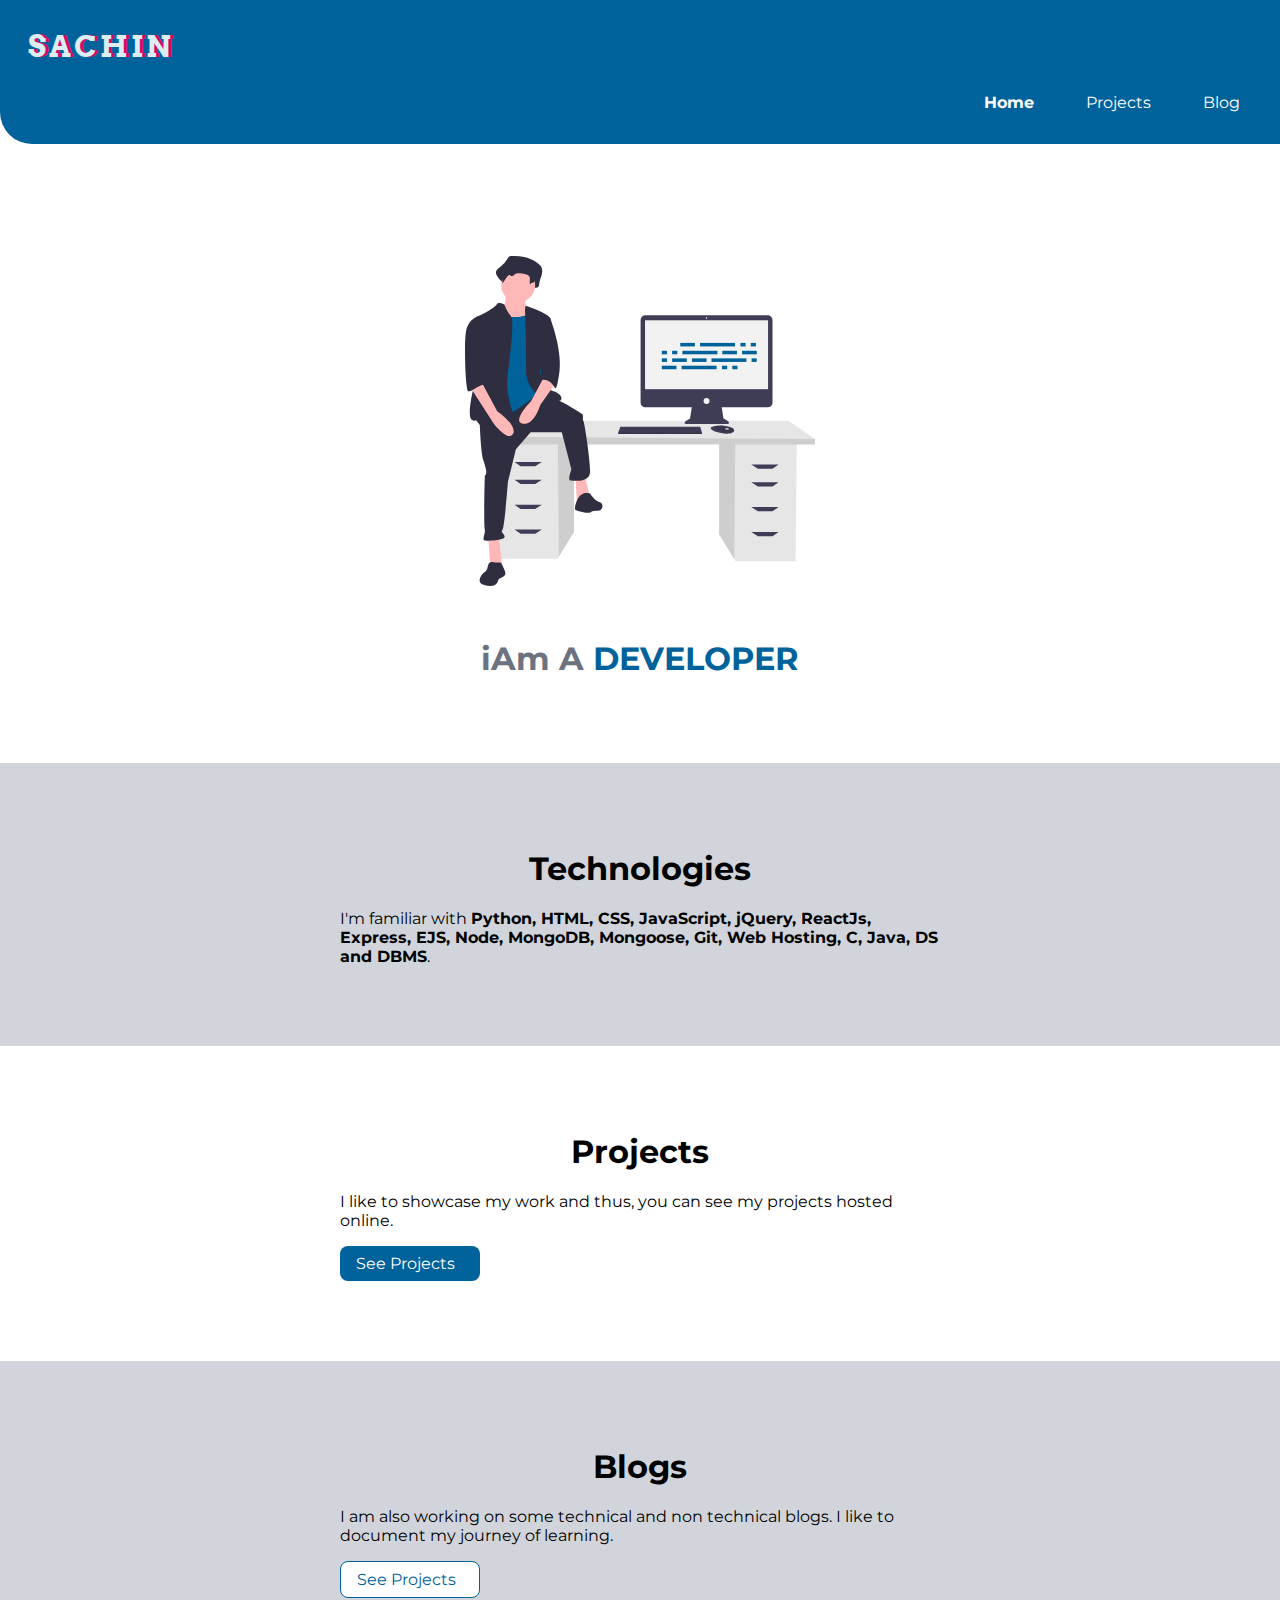
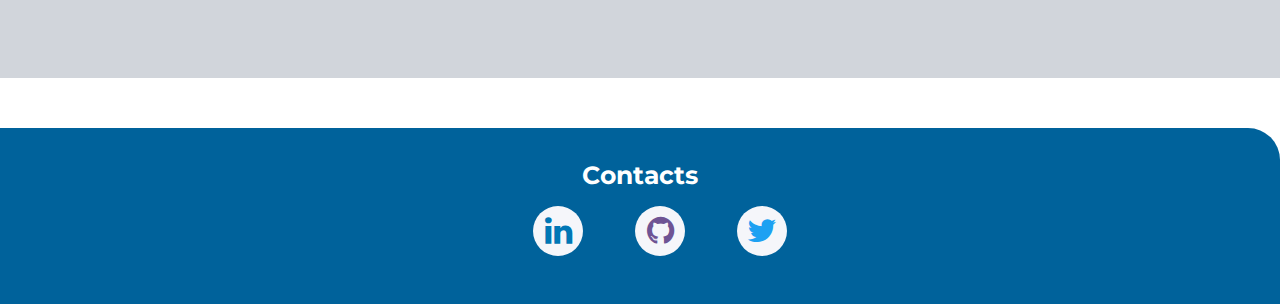
<file: index.html>
<!DOCTYPE html>
<html lang="en">
<head>
    <meta charset="UTF-8">
    <meta http-equiv="X-UA-Compatible" content="IE=edge">
    <meta name="viewport" content="width=device-width, initial-scale=1.0">
    
    <title> Sachin's | Portfolio </title>

    <link rel="icon" href="images/fevicon/ImageIcon1.jpg">

    <link rel="stylesheet" href="styles.css">

    <link href="https://fonts.googleapis.com/css?family=Arvo" rel="stylesheet">

</head>
<body>





    <!-- navbar -->
    <nav class="navigation container" >
        <div class="nav-brand title">SACHIN</div>
        <ul class="link-non-bullet nav-pill">
            <li class="link-item-inline" >
                <a  class="link link-active hover" href="index.html">Home</a>
            </li>
            <li class="link-item-inline" >
                <a class="link  hover" href="projects.html">Projects</a>
            </li>
            <li class="link-item-inline" >
                <a class="link hover" href="blogs.html">Blog</a>
            </li>
            
        </ul>
    </nav>
    

    <!-- header -->
    <header class="hero"  >

        <img  class="hero-img" src="images\HomePage.svg" alt="Background image">

        <h1 class="hero-heading" >iAm A   
            <span class="heading-inverted" >DEVELOPER
            </span> 
        </h1>
    </header>    





    <!-- section -->
    
    <!-- ow -->
    <section class="section ow">
        <div class="container container-center">
            <h1>Technologies</h1>
            <p>
                I'm familiar with <strong>Python, HTML, CSS, JavaScript, jQuery, ReactJs, Express, EJS, Node, MongoDB, Mongoose, Git, Web Hosting, C, Java, DS and DBMS</strong>.
            </p>
        </div>    
    </section>



    <!-- white -->
    <section class="section ">
        <div class="container container-center">
            <h1>Projects</h1>
            <p>
               I like to showcase my work and thus, you can see my projects hosted online.
                
            </p>
            <!-- project link -->
            <a class="link link-primary" href="projects.html">
                See Projects
            </a>
        </div>    
    </section>

    <!-- ow -->
    <section class="section ow">
        <div class="container container-center">
            <h1>Blogs</h1>
            <p>
               I am also working on some technical and non technical blogs. I like to document my journey of learning.
            </p>

            <!-- blogs link -->
            <a class="link link-secondary" href="blogs.html">
                See Projects
            </a>
           
        </div>    
    </section>








    <!-- footer -->
    <footer class="homefooter" >
        <div class="footer-header" >
            Contacts
        </div>


        <ul class="social-links link-non-bullet social-media" >
            
            <li class="link-item-inline">
                <a class="link" href="https://www.linkedin.com/in/sachinbabar/" target="_blank">
                    <i class="fa fa-2x fa-linkedin" ></i>
                    
                </a>
            </li>

            <li class="link-item-inline">
                <a class="link" href="https://github.com/SachinBabar17"target="_blank">
                    <i class="fa fa-2x fa-github" ></i>
                    
                </a>
            </li>

            <li class="link-item-inline">
                <a class="link" href="https://twitter.com/sachin_babar_"target="_blank" >
                    <i class="fa fa-2x fa-twitter" ></i>
                   
                </a>
            </li>
            
        </ul>

    </footer>


   


    
</body>
</html>
</file>
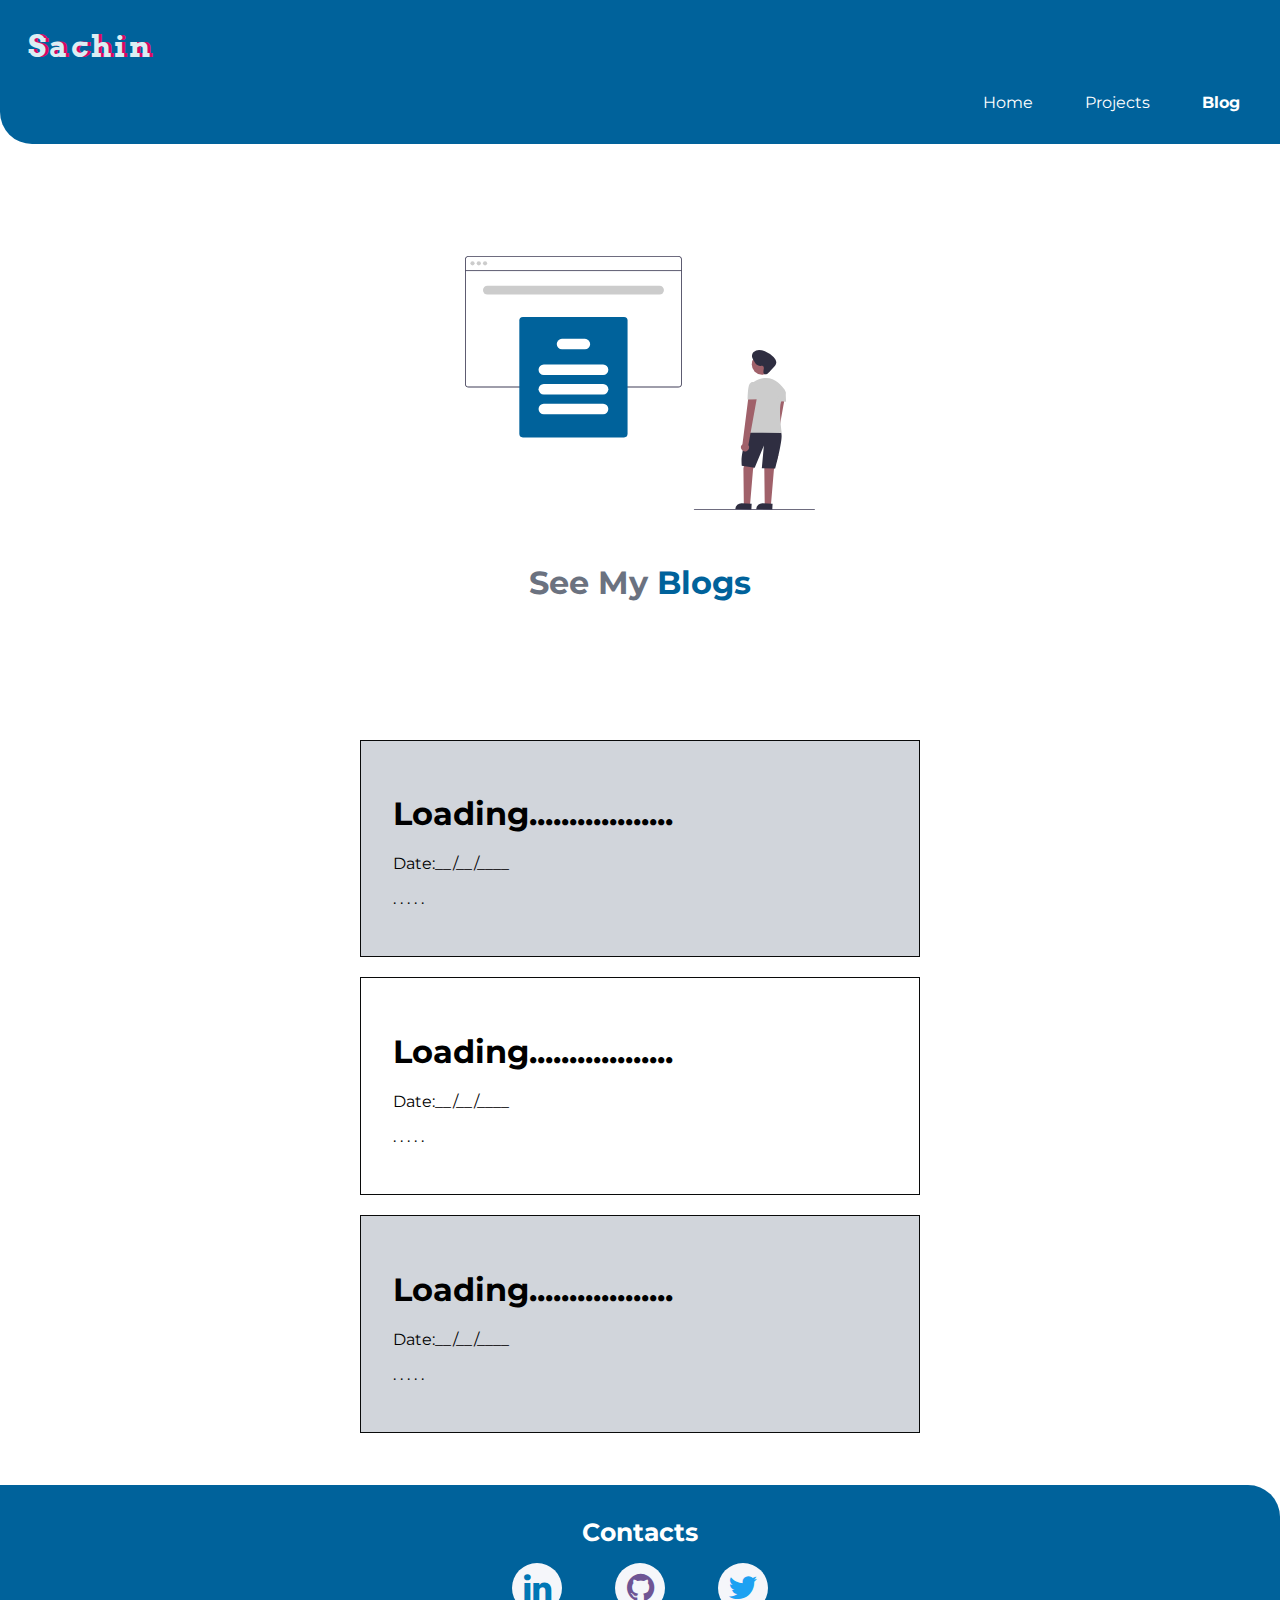
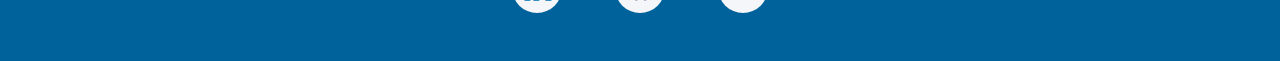
<file: blogs.html>
<!DOCTYPE html>
<html lang="en">
<head>
    <meta charset="UTF-8">
    <meta http-equiv="X-UA-Compatible" content="IE=edge">
    <meta name="viewport" content="width=device-width, initial-scale=1.0">

    <title>Blogs</title>

    <link rel="icon" href="images/fevicon/ImageIcon1.jpg">

    <link rel="stylesheet" href="styles.css">

    <link href="https://fonts.googleapis.com/css?family=Arvo" rel="stylesheet">

</head>
<body>



    <!-- navbar -->
    <nav class="navigation container" >
        <div class="nav-brand title">Sachin</div>
        <ul class="link-non-bullet nav-pill">
            <li class="link-item-inline" >
                <a  class="link  hover" href="index.html">Home</a>
            </li>
            <li class="link-item-inline" >
                <a class="link hover" href="projects.html">Projects</a>
            </li>
            <li class="link-item-inline" >
                <a class="link link-active hover" href="blogs.html">Blog</a>
            </li>
            
        </ul>
    </nav>
    

    <!-- header -->
    <header class="hero"  >

        <img  class="hero-img" src="images\BlogsPage.svg" alt="Background image">

        <h1 class="hero-heading" >See My  
            <span class="heading-inverted" >Blogs 
            </span> 
        </h1>
    </header>  
    
    










    <!-- blogs in the form of lists -->
    <ul class="list-non-bullet container container-center project-list " >





        
        
        <!--3  -->
        <li>
            <section class="showcase-list-ow container-center">  
                <h1>Loading..................</h1>
                <span>Date:__/__/____</span>
                <p>
                    .
                    .
                    .
                    .
                    .
                </p>
                


            </section>
        </li>

        <!-- 2-->
        <li>
            <section class="showcase-list container container-center">
                <h1>Loading..................</h1>
                    <span>Date:__/__/____</span>
                    <p>
                        .
                        .
                        .
                        .
                        .
                    </p>
            </section>
        </li>

        <!-- 1-->
        <li>
            <section class="showcase-list-ow container-center">  
                <h1>Loading..................</h1>
                    <span>Date:__/__/____</span>
                    <p>
                        .
                        .
                        .
                        .
                        .
                    </p>
            </section>
        </li>


    </ul>






    



    <!-- footer -->
    <footer class="footer" >
        <div class="footer-header" >
            Contacts
        </div>


        <ul class="social-links link-non-bullet social-media" >
            
            <li class="link-item-inline">
                <a class="link" href="https://www.linkedin.com/in/sachinbabar/" target="_blank">
                    <i class="fa fa-2x fa-linkedin" ></i>
                    
                </a>
            </li>

            <li class="link-item-inline">
                <a class="link" href="https://github.com/SachinBabar17"target="_blank">
                    <i class="fa fa-2x fa-github" ></i>
                    
                </a>
            </li>

            <li class="link-item-inline">
                <a class="link" href="https://twitter.com/sachin_babar_"target="_blank" >
                    <i class="fa fa-2x fa-twitter" ></i>
                   
                </a>
            </li>
            
        </ul>

    </footer>


    
</body>
</html>
</file>
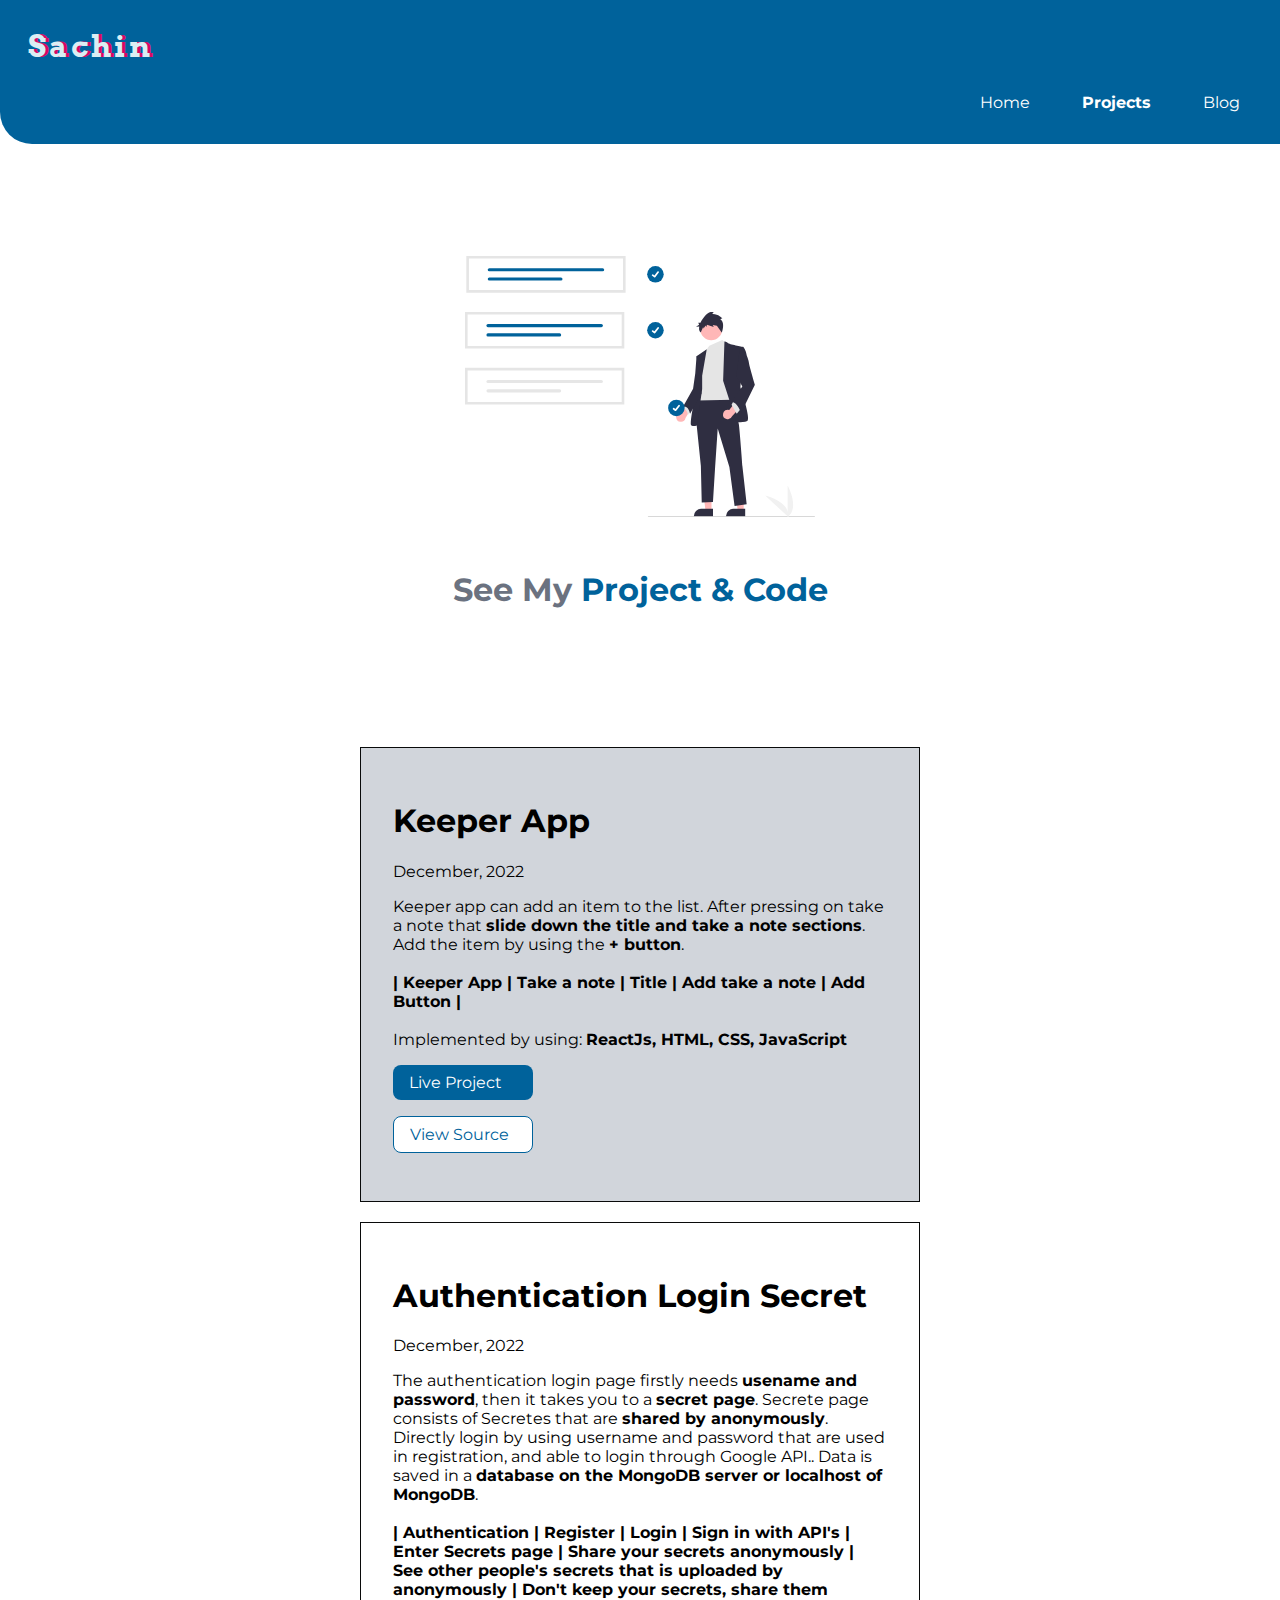
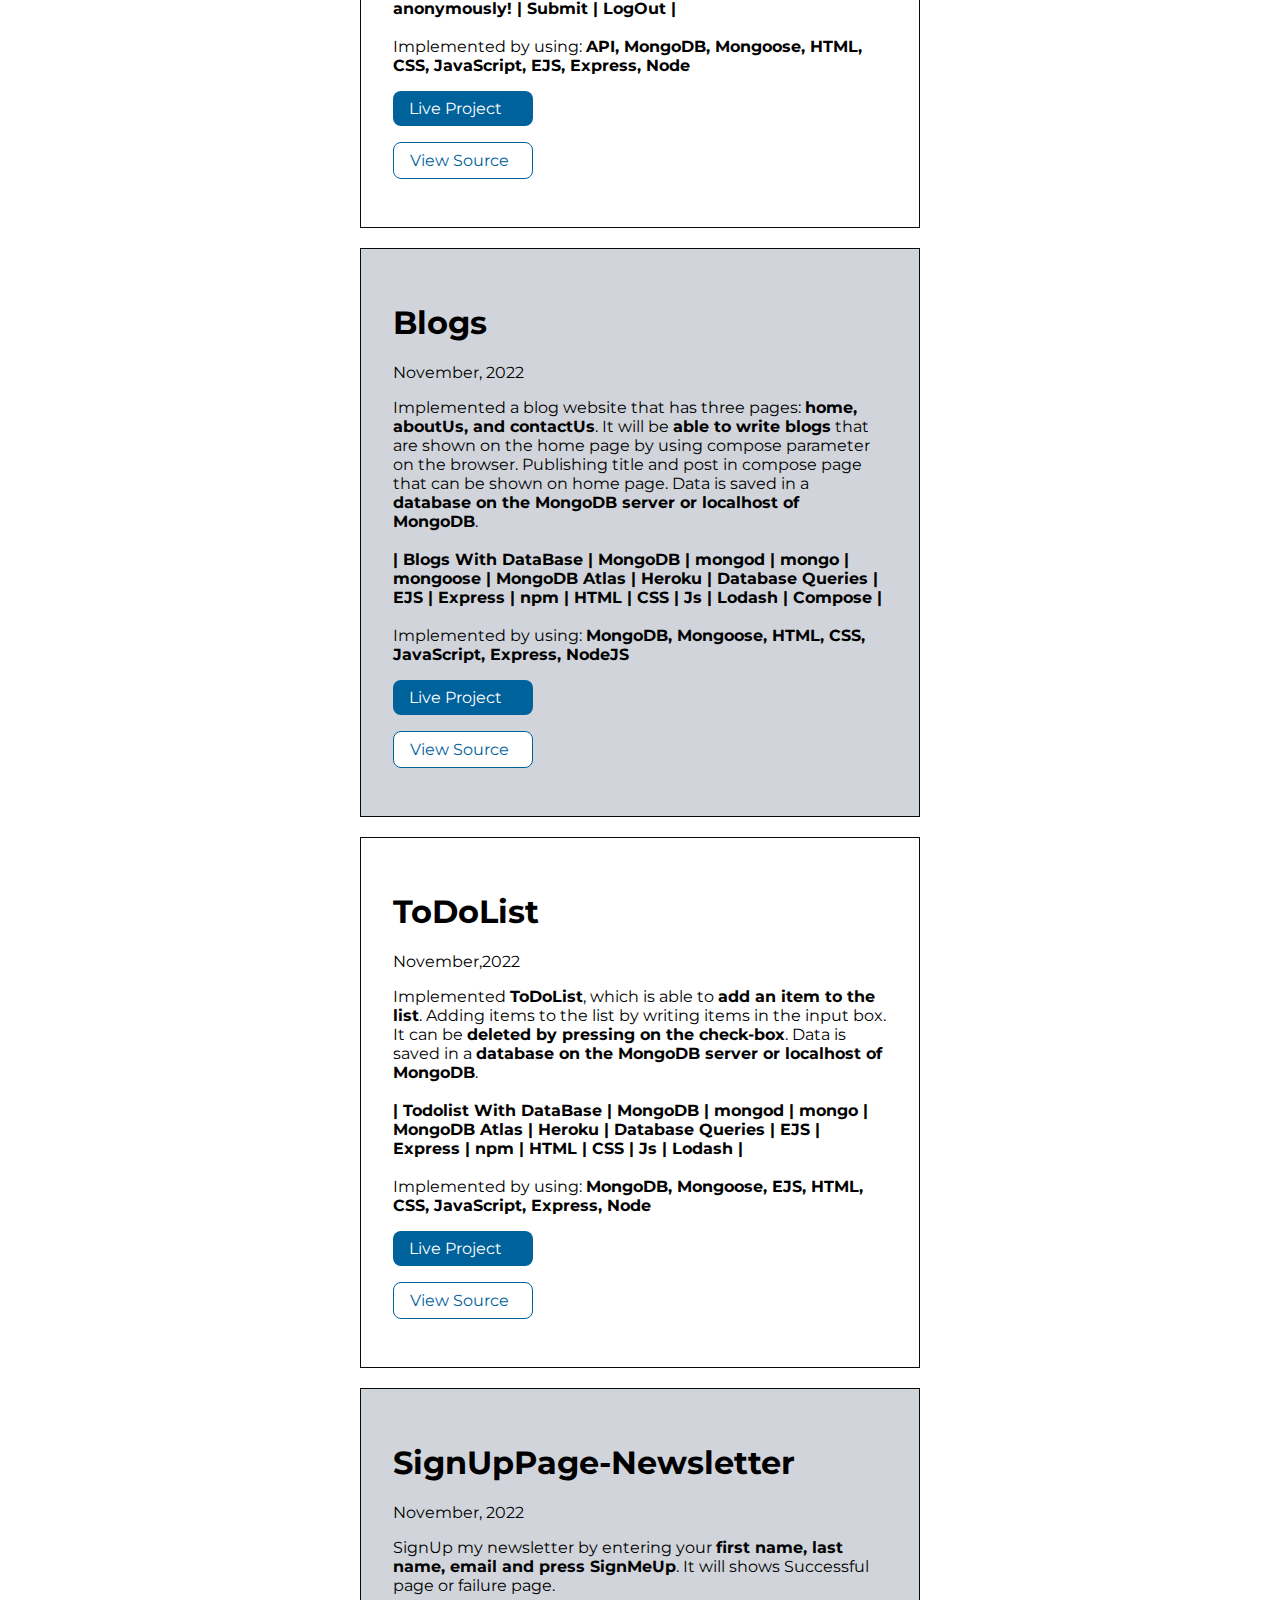
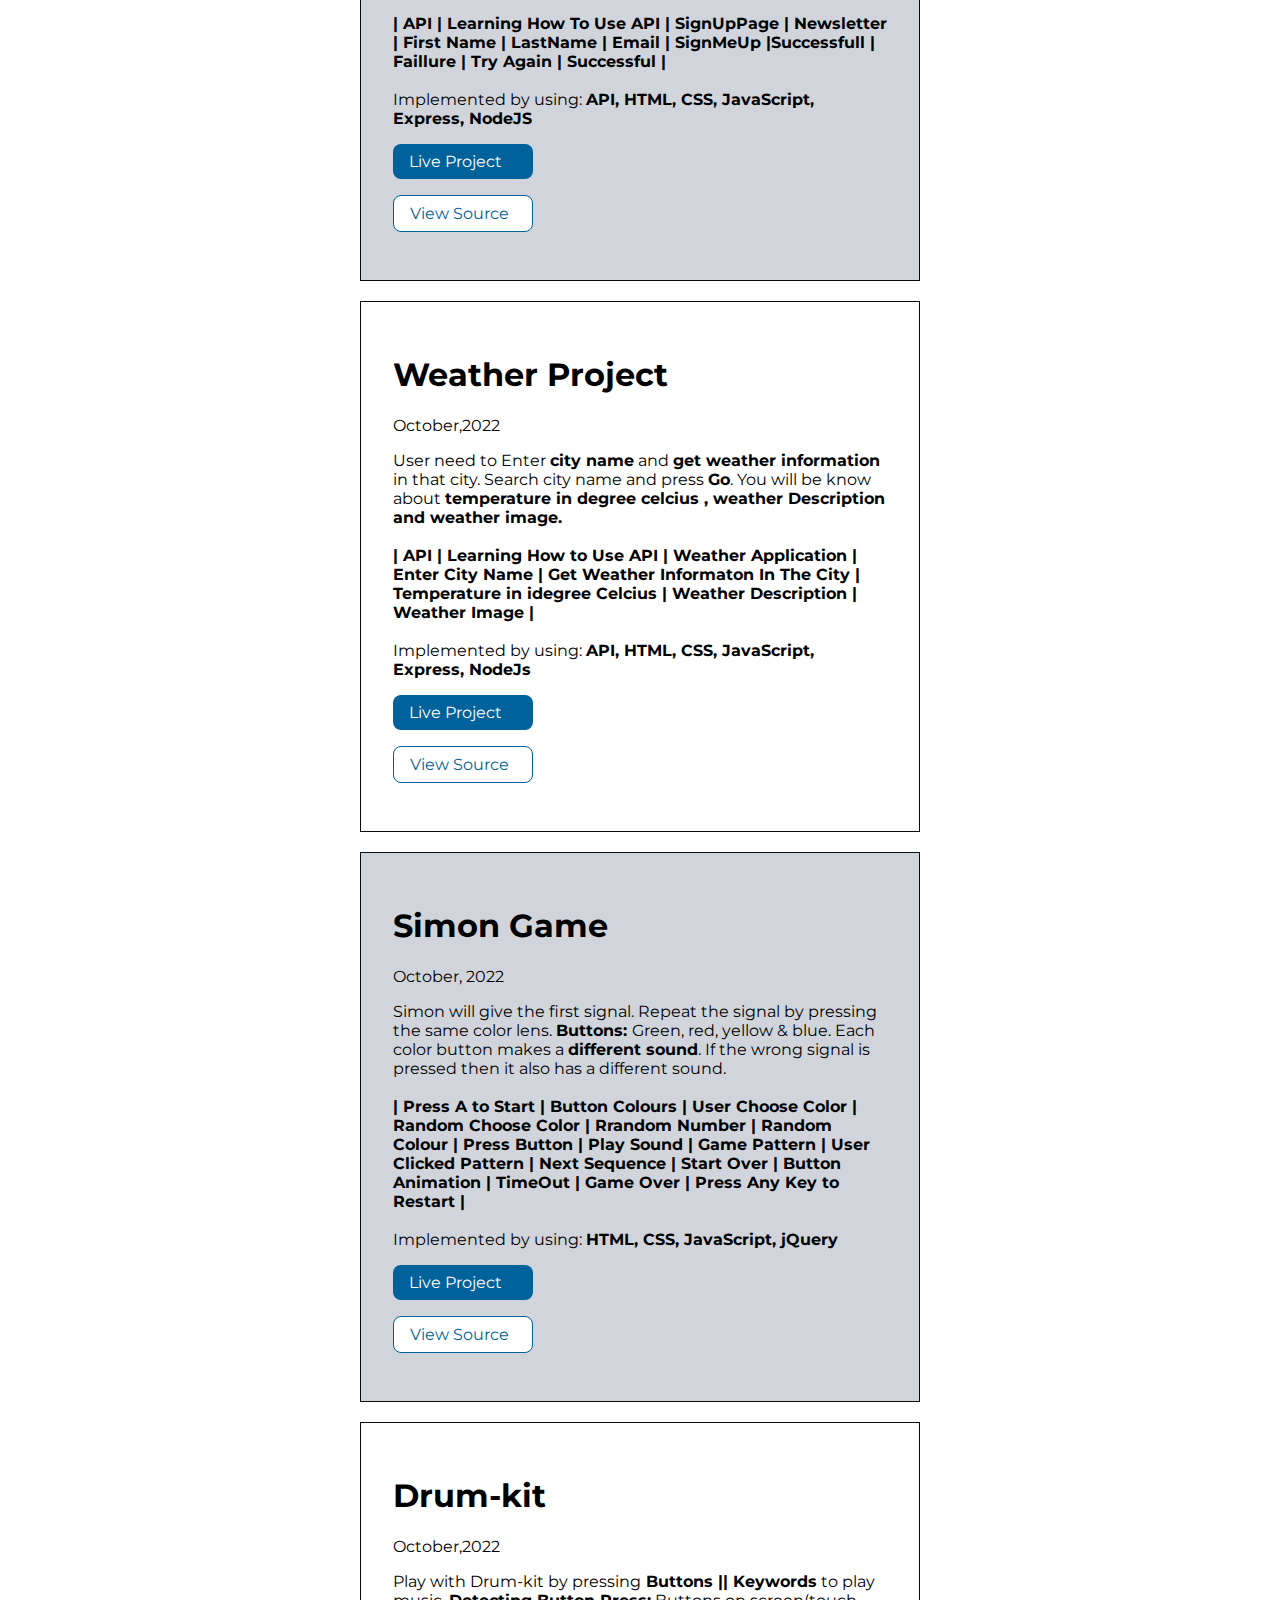
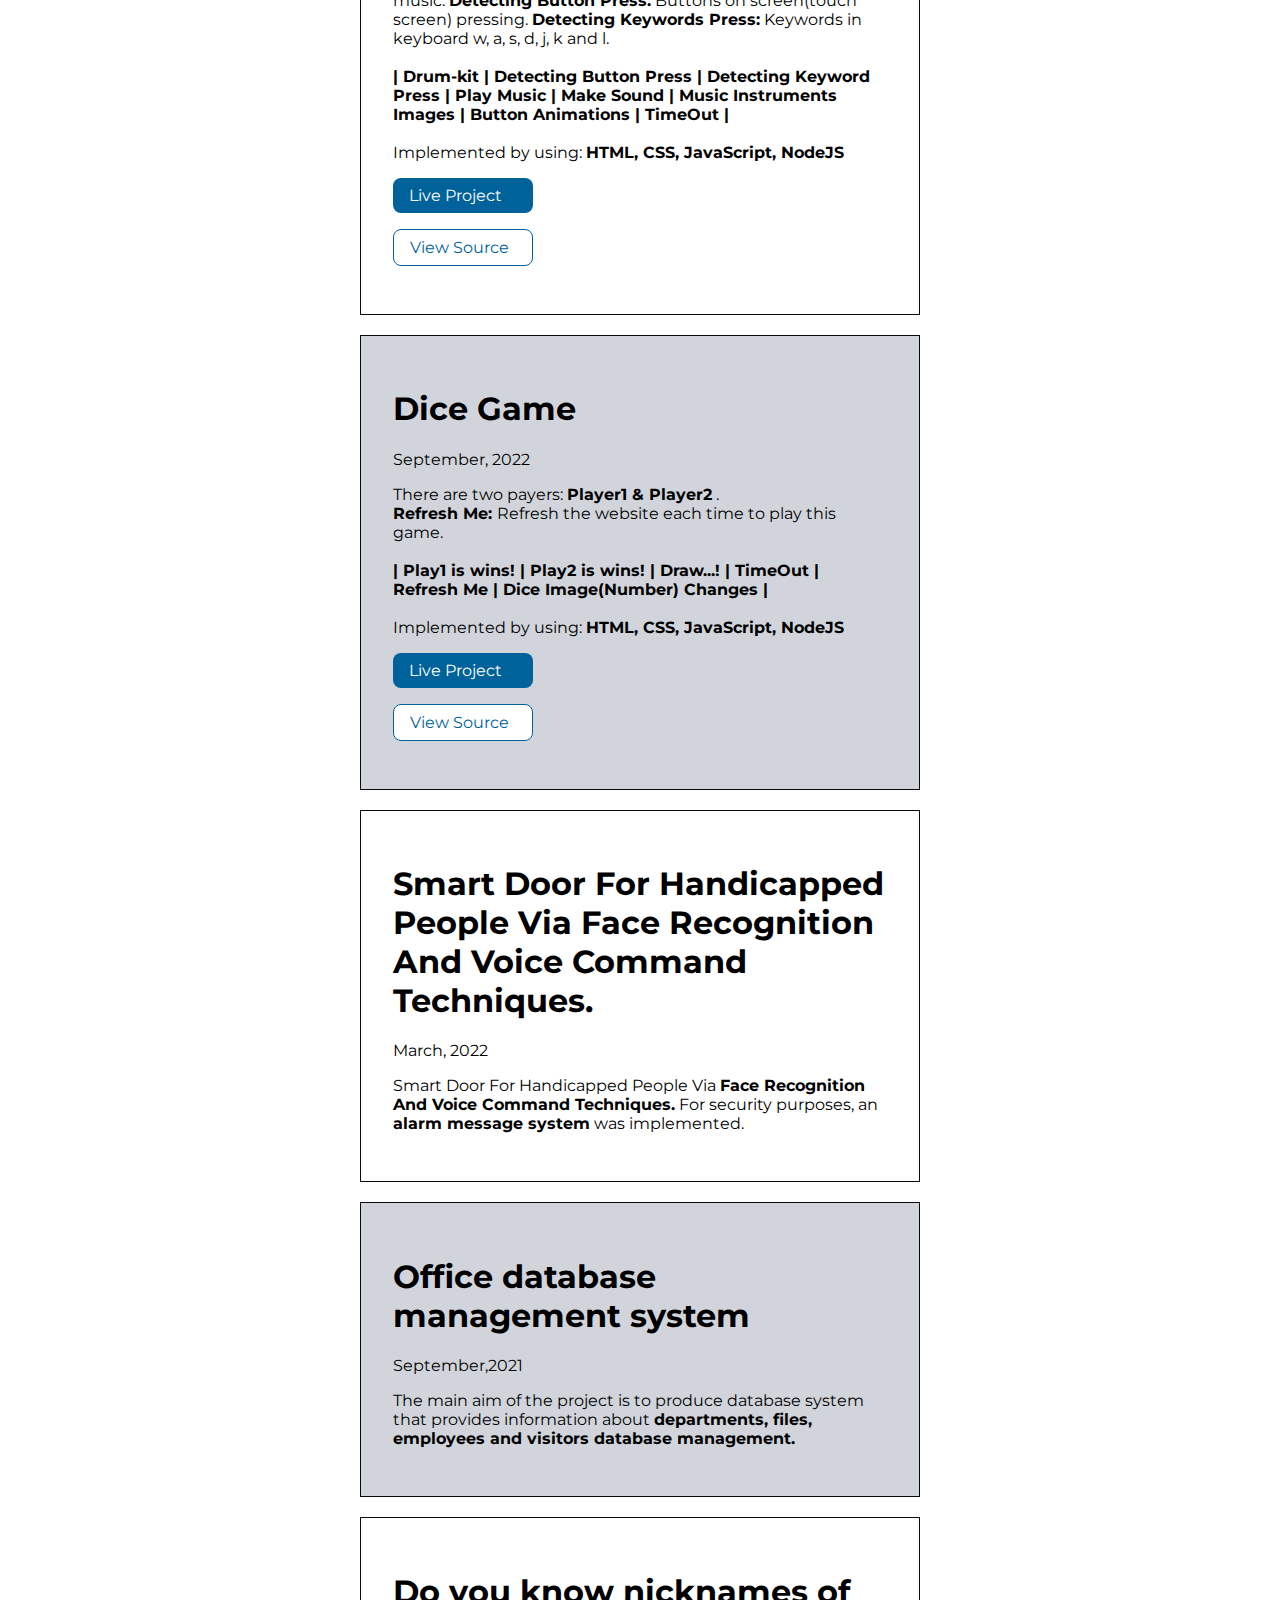
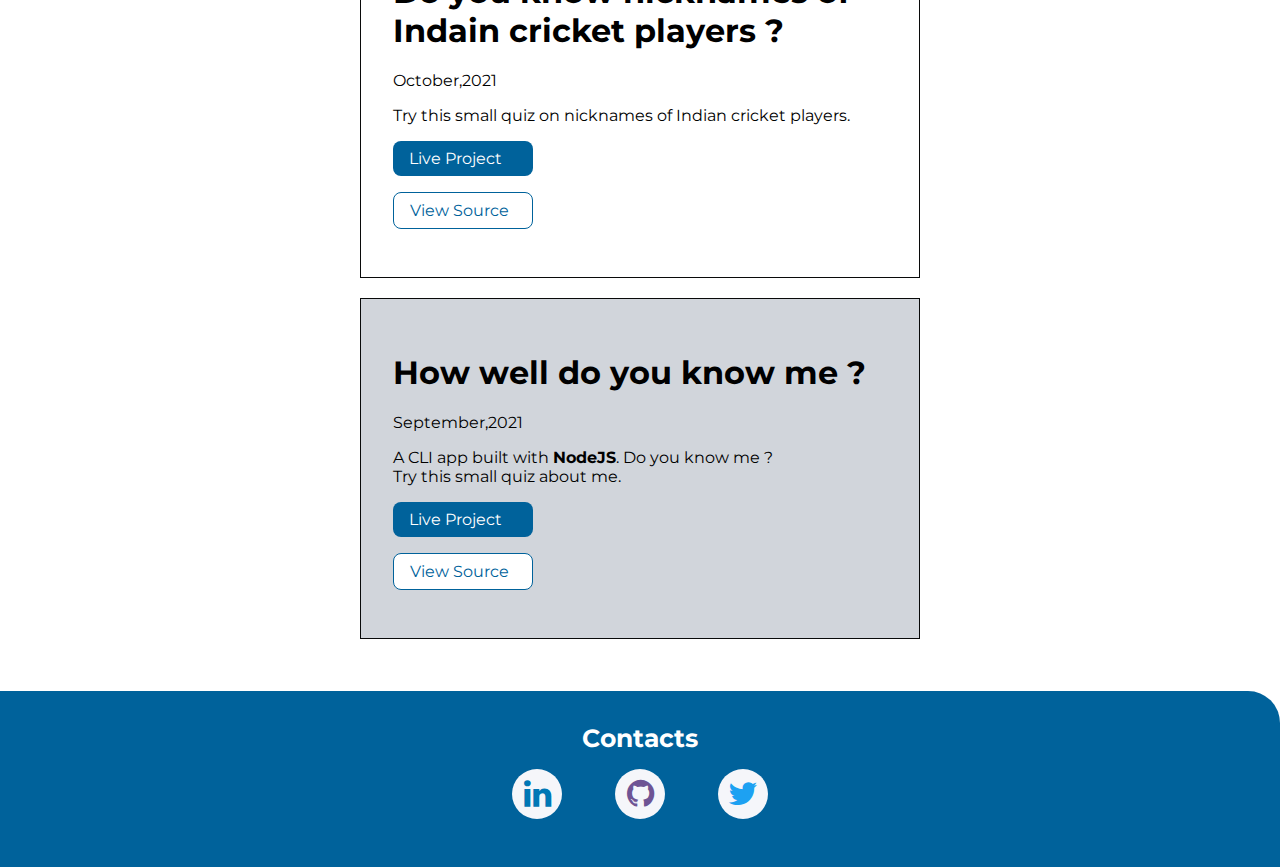
<file: projects.html>
<!DOCTYPE html>
<html lang="en">
<head>
    <meta charset="UTF-8">
    <meta http-equiv="X-UA-Compatible" content="IE=edge">
    <meta name="viewport" content="width=device-width, initial-scale=1.0">

    <title>Projects</title>
    
    <link rel="icon" href="images/fevicon/ImageIcon1.jpg">

    <link rel="stylesheet" href="styles.css">

    <link href="https://fonts.googleapis.com/css?family=Arvo" rel="stylesheet">

</head>
<body>

    <!-- navbar -->
    <nav class="navigation container" >
        <div class="nav-brand title">Sachin</div>
        <ul class="link-non-bullet nav-pill">
            <li class="link-item-inline" >
                <a  class="link  hover" href="index.html">Home</a>
            </li>
            <li class="link-item-inline" >
                <a class="link link-active hover" href="projects.html">Projects</a>
            </li>
            <li class="link-item-inline" >
                <a class="link hover" href="blogs.html">Blog</a>
            </li>
            
        </ul>
    </nav>
    

     <!-- header -->
    <header class="hero"  >

        <img  class="hero-img" src="images\ProjectPage.svg" alt="Background image">

        <h1 class="hero-heading" >See My  
            <span class="heading-inverted" >Project & Code  
            </span> 
        </h1>
    </header>    






   
    <!-- projects in the form of lists -->

    <ul class="list-non-bullet container container-center project-list " >




        <!-- Add Project here -->



        <!-- 13-->
        <li>
            <section class="showcase-list-ow container-center">  
                <h1>Keeper App</h1>
                    <span>December, 2022</span>
                    <p>
                        Keeper app can add an item to the list. After pressing on take a note that <strong>slide down the title and take a note sections</strong>.
                        Add the item by using the <strong>+ button</strong>.

                        <br>
                        <br>
                        <strong>| Keeper App | Take a note | Title | Add take a note | Add Button |</strong>

                        <br>
                        <br>
                        Implemented by using:  
                        <strong>ReactJs, HTML, CSS, JavaScript </strong>
                    </p>
        
                    <a class="link link-primary" href="https://2lttuq.csb.app/" target="_blank" >Live Project</a>
        
        
                    <a class="link link-secondary" href="https://codesandbox.io/s/keeperapp4-2lttuq
                    " target="_blank" >View Source</a>

            </section>
        </li>

        <!-- 12-->
        <li>
            <section class="showcase-list container container-center">
                <h1>Authentication Login Secret</h1>
                    <span>December, 2022</span>
                    <p>

                        The authentication login page firstly needs <strong>usename and password</strong>, then it takes you to a <strong>secret page</strong>. Secrete page consists of Secretes that are <strong>shared by anonymously</strong>. Directly login by using username and password that are used in registration, and able to login through Google API.. Data is saved in a <strong>database on the MongoDB server or localhost of MongoDB</strong>.

                        <br>
                        <br>
                        <strong>| Authentication | Register | Login | Sign in with API's | Enter Secrets page | Share your secrets anonymously | See other people's secrets that is uploaded by anonymously | Don't keep your secrets, share them anonymously! | Submit | LogOut |</strong>

                        <br>
                        <br>
                        Implemented by using:  
                        <strong>API, MongoDB, Mongoose, HTML, CSS, JavaScript, EJS, Express, Node</strong>

                    </p>
        
                    <a class="link link-primary" href="https://youtu.be/y2272C8e2_I" target="_blank" >Live Project</a>
        
        
                    <a class="link link-secondary" href="https://github.com/SachinBabar17/Authentication-Login-Secret
                    " target="_blank" >View Source</a>

            </section>
        </li>



         <!-- 11-->
        <li>
            <section class="showcase-list-ow container-center">  
                <h1>Blogs</h1>
                    <span>November, 2022</span>
                    <p>

                        Implemented a blog website that has three pages: <strong>home, aboutUs, and contactUs</strong>.  It will be <strong>able to write blogs</strong> that are shown on the home page by using compose parameter on the browser. Publishing title and post in compose page that can be shown on home page. Data is saved in a <strong>database on the MongoDB server or localhost of MongoDB</strong>.

                        <br>
                        <br>
                        <strong>| Blogs With DataBase | MongoDB | mongod | mongo | mongoose | MongoDB Atlas | Heroku | Database Queries | EJS | Express | npm | HTML | CSS | Js | Lodash | Compose |</strong>

                        <br>
                        <br>
                        Implemented by using:  
                        <strong>MongoDB, Mongoose, HTML, CSS, JavaScript, Express, NodeJS</strong>

                    </p>
        
                    <a class="link link-primary" href="https://youtu.be/O_34W1FL8Mo" target="_blank" >Live Project</a>
        
        
                    <a class="link link-secondary" href="https://github.com/SachinBabar17/BlogsDB-v2
                    " target="_blank" >View Source</a>

            </section>
        </li>



        <!-- 10-->
        <li>
            <section class="showcase-list container container-center">
                <h1>ToDoList</h1>
                    <span>November,2022</span>
                    <p>     


                        Implemented <strong>ToDoList</strong>, which is able to <strong>add an item to the list</strong>. Adding items to the list by writing items in the input box.
                        It can be <strong>deleted by pressing on the check-box</strong>. Data is saved in a <strong>database on the MongoDB server or localhost of MongoDB</strong>.

                        <br>
                        <br>
                        <strong> | Todolist With DataBase | MongoDB | mongod | mongo | MongoDB Atlas | Heroku | Database Queries | EJS | Express | npm | HTML | CSS | Js | Lodash |</strong> <br>
                        <br>

                        Implemented by using:  
                        <strong>MongoDB, Mongoose, EJS, HTML, CSS, JavaScript, Express, Node</strong>

                    </p>
        
                    <a class="link link-primary" href="https://youtu.be/EDm7Ruy4AY8" target="_blank"   >Live Project</a>
        
        
                    <a class="link link-secondary" href="https://github.com/SachinBabar17/ToDoListDB-v2" target="_blank" >View Source</a>
            </section>
        </li>




        <!-- 9-->
        <li>
            <section class="showcase-list-ow container-center">  
                <h1>SignUpPage-Newsletter</h1>
                    <span>November, 2022</span>
                    <p>

                        SignUp my newsletter by entering your <strong>first name, last name, email  and press SignMeUp</strong>. It will shows Successful page or failure page.

                        <br>
                        <br>
                        <strong>| API | Learning How To Use API | SignUpPage | Newsletter | First Name | LastName | Email | SignMeUp |Successfull | Faillure | Try Again | Successful |</strong>

                        <br>
                        <br>
                        Implemented by using:  
                        <strong>API, HTML, CSS, JavaScript, Express, NodeJS</strong>

                    </p>
        
                    <a class="link link-primary" href="https://youtu.be/ro_ILJxFrCM" target="_blank" >Live Project</a>
        
        
                    <a class="link link-secondary" href="https://github.com/SachinBabar17/SignUpPage-Newsletter
                    " target="_blank" >View Source</a>

            </section>
        </li>



        <!-- 8-->
        <li>
            <section class="showcase-list container container-center">
                <h1>Weather Project</h1>
                    <span>October,2022</span>
                    <p>     

                        User need to Enter <strong>city name</strong> and <strong>get weather information</strong> in that city. Search city name and press <strong>Go</strong>. You will be know about <strong>temperature in degree celcius , weather Description and weather image.</strong>

                        <br>
                        <br>
                        <strong> | API | Learning How to Use API | Weather Application | Enter City Name | Get Weather Informaton In The City | Temperature in idegree Celcius | Weather Description | Weather Image | </strong> <br>
                        <br>

                        Implemented by using:  
                        <strong> API, HTML, CSS, JavaScript, Express, NodeJs</strong>

                    </p>
        
                    <a class="link link-primary" href="https://youtu.be/bd9itCvL04E" target="_blank"   >Live Project</a>
        
        
                    <a class="link link-secondary" href="https://github.com/SachinBabar17/WeatherProject" target="_blank" >View Source</a>
            </section>
        </li>



        <!-- 7-->
        <li>
            <section class="showcase-list-ow container-center">  
                <h1>Simon Game</h1>
                    <span>October, 2022</span>
                    <p>

                        Simon will give the first signal. Repeat the signal by pressing the same color lens.
                        <strong>Buttons: </strong> Green, red, yellow & blue. 
                        Each color button makes a <strong>different sound</strong>. If the wrong signal is pressed then it also has a different sound. <br>
                        
                        <br>
                        <strong>| Press A to Start | Button Colours | User Choose Color | Random Choose Color | Rrandom Number | Random Colour | Press Button | Play Sound | Game Pattern | User Clicked Pattern |  Next Sequence | Start Over | Button Animation | TimeOut | Game Over | Press Any Key to Restart |</strong> <br>
                    
                        <br>
                        Implemented by using:  
                        <strong>HTML, CSS, JavaScript, jQuery</strong>

                    </p>
        
                    <a class="link link-primary" href="https://sachinbabar17.github.io/SimonGame/" target="_blank" >Live Project</a>
        
        
                    <a class="link link-secondary" href="https://github.com/SachinBabar17/SimonGame
                    " target="_blank" >View Source</a>

            </section>
        </li>



        <!-- 6-->
        <li>
            <section class="showcase-list container container-center">
                <h1>Drum-kit</h1>
                    <span>October,2022</span>
                    <p>     
                        Play with Drum-kit by pressing<strong> Buttons || Keywords</strong> to play music. 
                        <strong>Detecting Button Press:</strong> Buttons on screen(touch screen) pressing. 
                        <strong>Detecting Keywords Press:</strong> Keywords in keyboard w, a, s, d, j, k and l. <br>
                        
                        <br>
                        <strong>| Drum-kit | Detecting Button Press | Detecting Keyword Press | Play Music | Make Sound | Music Instruments Images | Button Animations | TimeOut |</strong> <br>
                        <br>

                        Implemented by using:  
                        <strong>HTML, CSS, JavaScript, NodeJS</strong>

                    </p>
        
                    <a class="link link-primary" href="https://sachinbabar17.github.io/Drum-kit/" target="_blank"   >Live Project</a>
        
        
                    <a class="link link-secondary" href="https://github.com/SachinBabar17/Drum-kit" target="_blank" >View Source</a>
            </section>
        </li>

        <!-- 5-->
        <li>
            <section class="showcase-list-ow container-center">  
                <h1>Dice Game</h1>
                    <span>September, 2022</span>
                    <p>

                        There are two payers: <strong> Player1 & Player2</strong> . <br>
                        <strong>Refresh Me: </strong> Refresh the website each time to play this game. <br>
                        <br>
                        <strong>| Play1 is wins! | Play2 is wins! | Draw...! | TimeOut | Refresh Me | Dice Image(Number) Changes | </strong> <br>
                    
                        <br>
                        Implemented by using:  
                        <strong>HTML, CSS, JavaScript, NodeJS</strong>

                    </p>
        
                    <a class="link link-primary" href="https://sachinbabar17.github.io/Dice-Game/" target="_blank" >Live Project</a>
        
        
                    <a class="link link-secondary" href="https://github.com/SachinBabar17/Dice-Game" target="_blank" >View Source</a>

            </section>
        </li>

        <!-- 4-->
        <li>
            <section class="showcase-list container container-center">
                <h1>Smart Door For Handicapped People Via Face Recognition And Voice Command Techniques.</h1>
                    <span>March, 2022</span>
                    <p>     
                        Smart Door For Handicapped People Via <strong>Face Recognition And Voice Command Techniques.</strong>
                        For security purposes, an <strong>alarm message system</strong> was implemented.

                    </p>
        
            </section>
        </li>
        
        <!--3  -->
        <li>
            <section class="showcase-list-ow container-center">  
                <h1>Office database management system</h1>
                    <span>September,2021</span>
                    <p>
                        The main aim of the project is to produce database system that provides information about <strong>departments, files, employees and visitors database management.</strong> 
                    </p>
        
                   
            </section>
        </li>

        <!-- 2-->
        <li>
            <section class="showcase-list container container-center">
                <h1>Do you know nicknames of Indain cricket players ?</h1>
                    <span>October,2021</span>
                    <p>     
                        Try this small quiz on nicknames of Indian cricket players.
                    </p>
        
                    <a class="link link-primary" href="https://replit.com/@SachinBabar1EW1/NickNames-Of-Indian-Cricket-Players?embed=1&output=1#index.js" target="_blank"   >Live Project</a>
        
        
                    <a class="link link-secondary" href="https://github.com/SachinBabar17/NickNamesOfIndianCricketPlayers-Project2/blob/main/NicknamesOfIndianCricketPlayers.js" target="_blank" >View Source</a>
            </section>
        </li>

        <!-- 1-->
        <li>
            <section class="showcase-list-ow container-center">  
                <h1>How well do you know me ?</h1>
                    <span>September,2021</span>
                    <p>
                        A CLI app built with <strong>NodeJS</strong>. Do you know me ? <br>
                        Try this small quiz about me.
                    </p>
        
                    <a class="link link-primary" href="https://replit.com/@SachinBabar1EW1/HowWellDoYouKnowMe?embed=1&output=1#index.js" target="_blank" >Live Project</a>
        
        
                    <a class="link link-secondary" href="https://github.com/SachinBabar17/DoYouKnowMe/blob/main/DoYouKnowMe.js" target="_blank" >View Source</a>
            </section>
        </li>


    </ul>









    <!-- footer -->
    <footer class="footer" >
        <div class="footer-header" >
            Contacts
        </div>


        <ul class="social-links link-non-bullet social-media" >
            
            <li class="link-item-inline">
                <a class="link" href="https://www.linkedin.com/in/sachinbabar/" target="_blank">
                    <i class="fa fa-2x fa-linkedin" ></i>
                    
                </a>
            </li>

            <li class="link-item-inline">
                <a class="link" href="https://github.com/SachinBabar17"target="_blank">
                    <i class="fa fa-2x fa-github" ></i>
                    
                </a>
            </li>

            <li class="link-item-inline">
                <a class="link" href="https://twitter.com/sachin_babar_"target="_blank" >
                    <i class="fa fa-2x fa-twitter" ></i>
                   
                </a>
            </li>
            
        </ul>

    </footer>




</body>
</html>
</file>
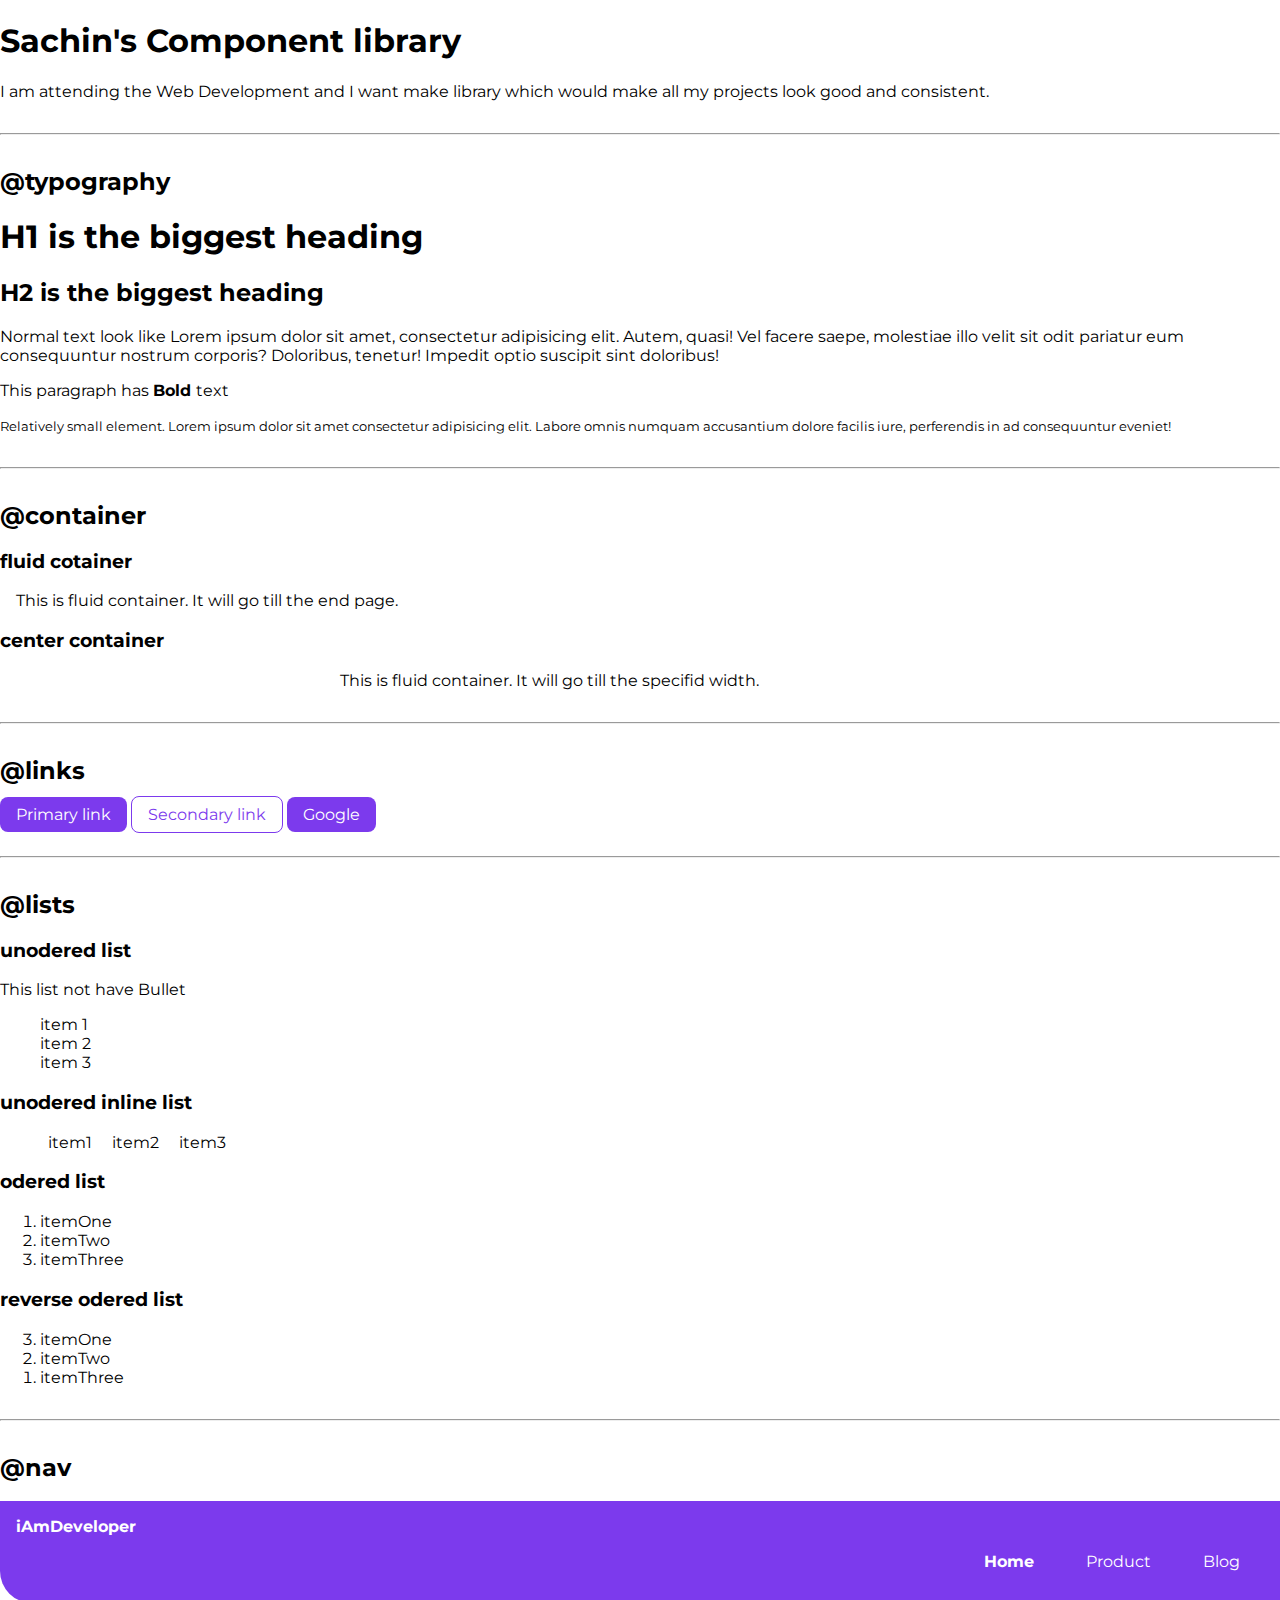
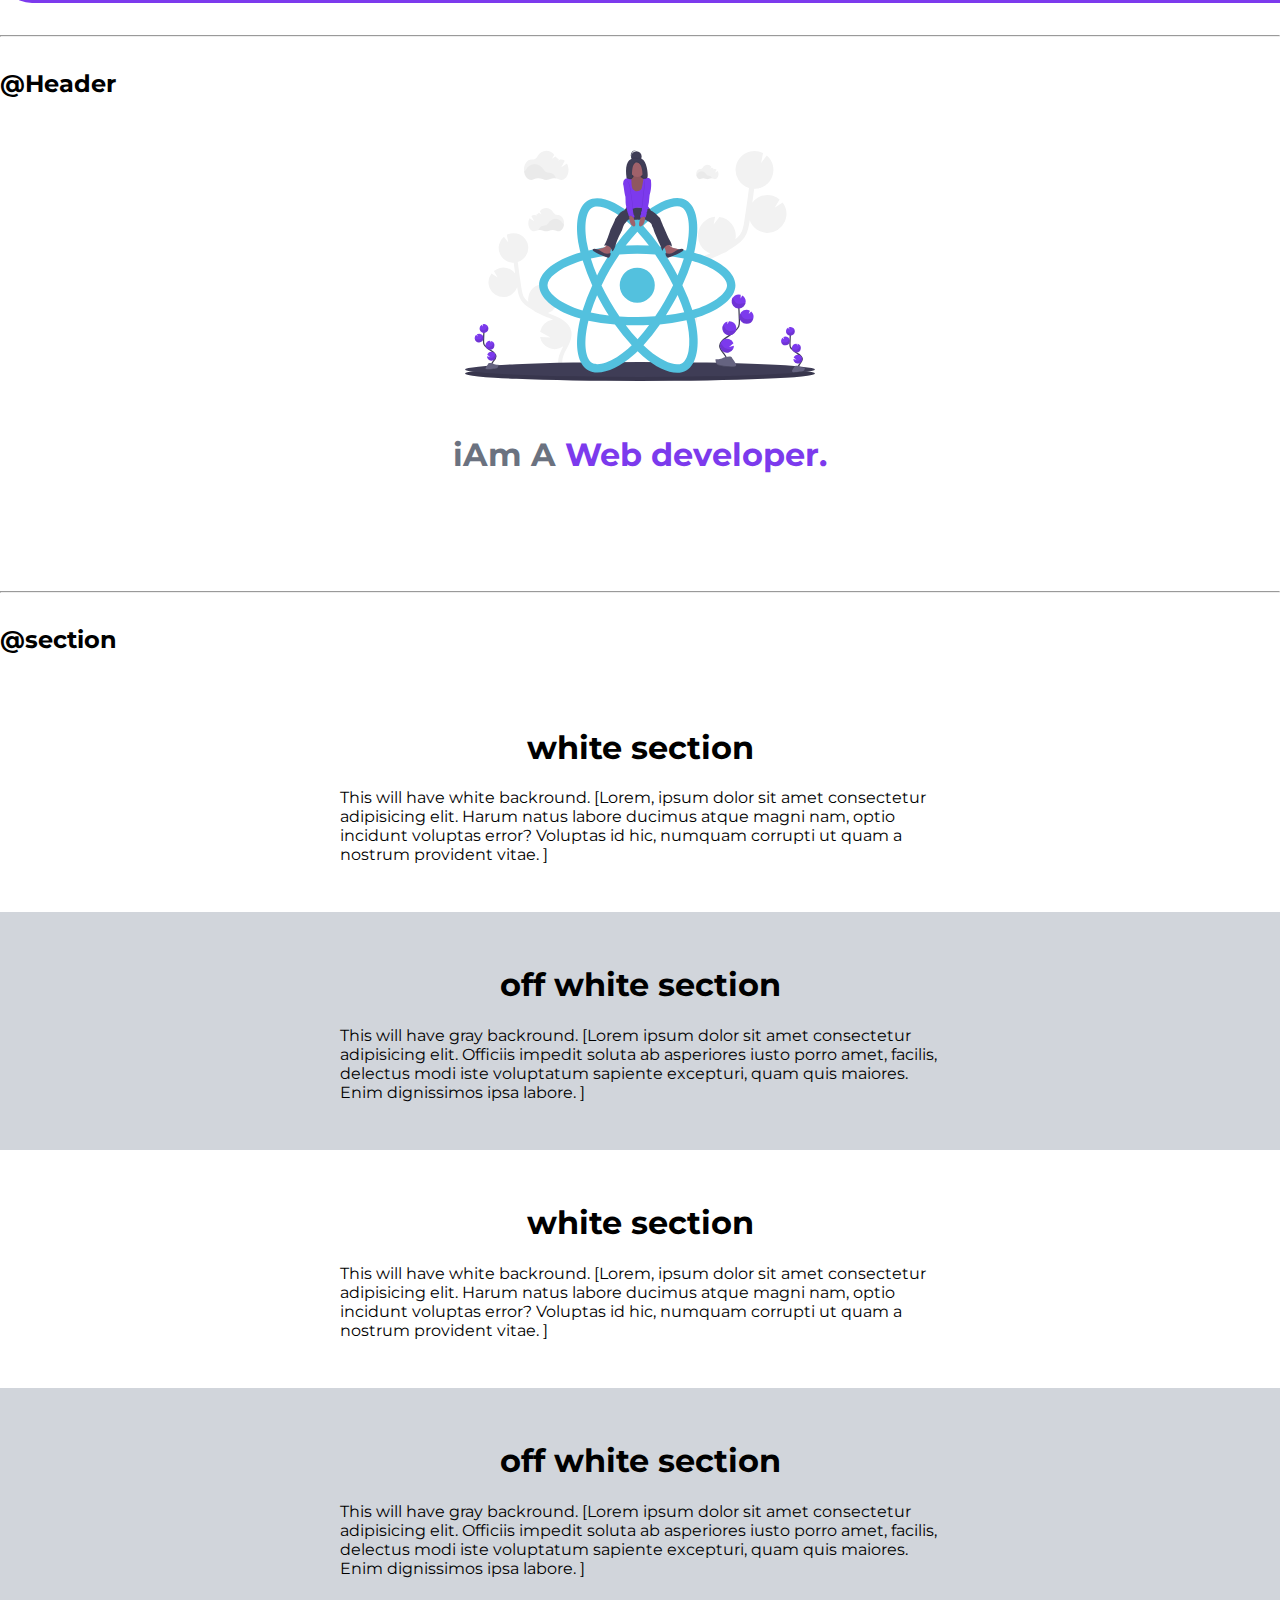
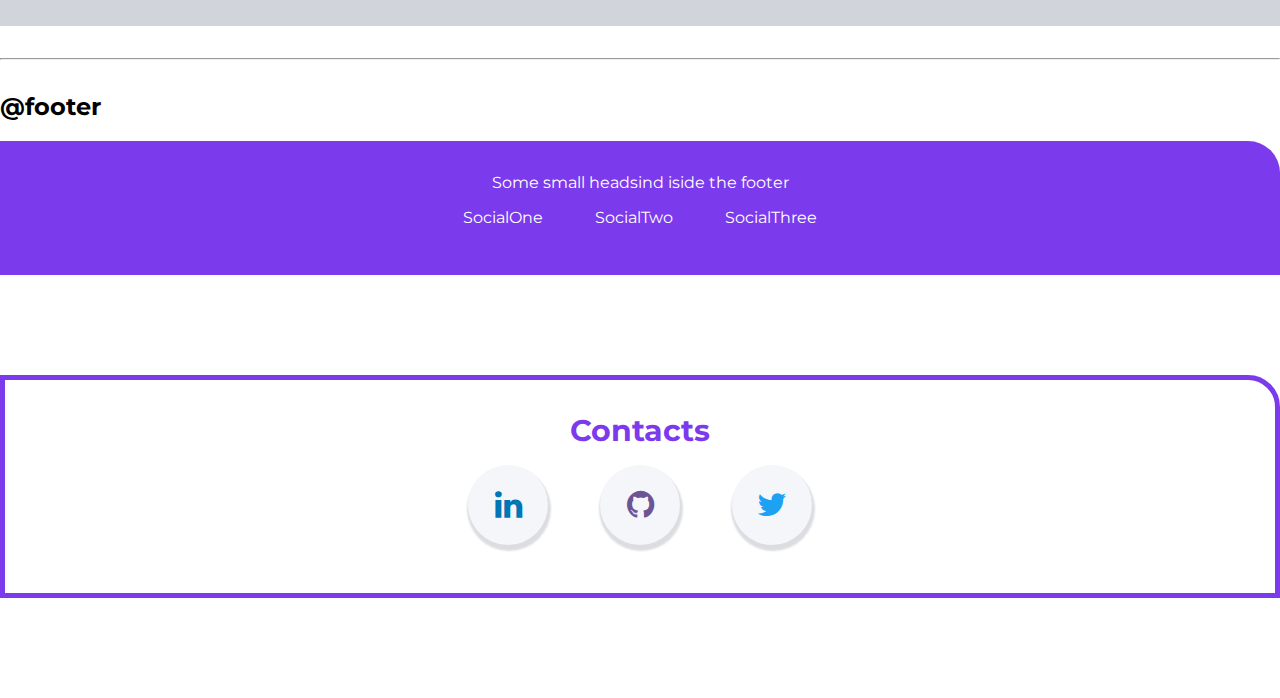
<file: library/compLib.html>
<!DOCTYPE html>
<html lang="en">
<head>
    <meta charset="UTF-8">
    <meta http-equiv="X-UA-Compatible" content="IE=edge">
    <meta name="viewport" content="width=device-width, initial-scale=1.0">
    <title>Component Library </title>

    <link rel="stylesheet" href="comp.css">
</head>
<body>
    <h1> Sachin's Component library</h1>
    <p>I am attending the Web Development and I want make library which would make all my projects look good and consistent.</p>

    <hr>

    <h2>@typography</h2>
    <h1>H1 is the biggest heading</h1>
    <h2>H2 is the biggest heading</h2>
    <p>Normal text look like Lorem ipsum dolor sit amet, consectetur adipisicing elit. Autem, quasi! Vel facere saepe, molestiae illo velit sit odit pariatur eum consequuntur nostrum corporis? Doloribus, tenetur! Impedit optio suscipit sint doloribus!</p>

    <p>This paragraph has 
    <strong>Bold </strong>text </p>
     
    <small>Relatively small element. Lorem ipsum dolor sit amet consectetur adipisicing elit. Labore omnis numquam accusantium dolore facilis iure, perferendis in ad consequuntur eveniet!</small>
        
    <hr>

    <h2>@container</h2>

    <h3>fluid cotainer</h3>
    <div class="container">This is fluid container. It will go till the end page.</div>

    <h3>center container</h3>
    <div class="container container-center">This is fluid container. It will go till the specifid width. </div>

    <hr>



    <h2>@links</h2>
     <!-- a tag is inline elements -->
     
     <a class="link link-primary" href="/">Primary link</a>
     
     <a class="link link-secondary" href="/">Secondary link</a>
     
     <a class="link link-google" href="http://google.com" >Google</a>





    <hr>



    <!-- lists -->
    <h2>@lists</h2>

    <h3>unodered list</h3>
    <p>This list not have Bullet</p>
    <ul class="link-non-bullet" >
        <li>item 1</li>
        <li>item 2</li>
        <li>item 3</li>
    </ul>

    <h3>unodered inline list</h3>
    
    <ul class="link-non-bullet" >
        <li class="link-item-inline" >item1</li>
        <li class="link-item-inline" >item2</li>
        <li class="link-item-inline" >item3</li>
    </ul>


    <h3>odered list</h3>
    <ol>
        <li>itemOne</li>
        <li>itemTwo</li>
        <li>itemThree</li>
    </ol>

    <h3>reverse odered list</h3>
    <ol reversed>
        <li>itemOne</li>
        <li>itemTwo</li>
        <li>itemThree</li>
    </ol>

    <hr>
    


    <h2>@nav</h2>
 
    <nav class="navigation container" >
        <div class="nav-brand">iAmDeveloper</div>
        <ul class="link-non-bullet nav-pill">
            <li class="link-item-inline" >
                <a  class="link link-active hover" href="">Home</a>
            </li>
            <li class="link-item-inline" >
                <a class="link hover" href="">Product</a>
            </li>
            <li class="link-item-inline" >
                <a class="link hover" href="">Blog</a>
            </li>
            
        </ul>
    </nav>



    <hr>



    <h2>@Header</h2>

    <header class="hero"  >

        <img  class="hero-img" src="images\Hero.svg" alt="Background image">

        <h1 class="hero-heading" >iAm A  
            <span class="heading-inverted" >Web developer.    
            </span> 
        </h1>
        <!-- <h1 class="hero-heading" >iAm A  <span style="color: var(--primary-color);">Web developer</span>  -->
        
      
        <!-- span is inline elements -->

    </header>

    <hr>

    <h2>@section</h2>

    <section class="section " >
        <div class="container container-center">
            <h1>white section</h1>
            <p>This will have white backround. [Lorem, ipsum dolor sit amet consectetur adipisicing elit. Harum natus labore ducimus atque magni nam, optio incidunt voluptas error? Voluptas id hic, numquam corrupti ut quam a nostrum provident vitae. ]</p>
        </div>
    </section>


    <section class="section ow">
        <div class="container container-center">
            <h1>off white section</h1>
            <p>This will have gray  backround. [Lorem ipsum dolor sit amet consectetur adipisicing elit. Officiis impedit soluta ab asperiores iusto porro amet, facilis, delectus modi iste voluptatum sapiente excepturi, quam quis maiores. Enim dignissimos ipsa labore. ]</p>
        </div>    
    </section>

    <section class="section " >
        <div class="container container-center">
            <h1>white section</h1>
            <p>This will have white backround. [Lorem, ipsum dolor sit amet consectetur adipisicing elit. Harum natus labore ducimus atque magni nam, optio incidunt voluptas error? Voluptas id hic, numquam corrupti ut quam a nostrum provident vitae. ]</p>
        </div>
    </section>


    <section class="section ow">
        <div class="container container-center">
            <h1>off white section</h1>
            <p>This will have gray  backround. [Lorem ipsum dolor sit amet consectetur adipisicing elit. Officiis impedit soluta ab asperiores iusto porro amet, facilis, delectus modi iste voluptatum sapiente excepturi, quam quis maiores. Enim dignissimos ipsa labore. ]</p>
        </div>    
    </section>


    <hr>

    <h2>@footer</h2>
    <footer class="footer" >
        <div class="footer-header" >Some small headsind iside the footer</div>
        <ul class="social-links link-non-bullet" >
            
            <li class="link-item-inline">
                <a class="link" href="/">
                    SocialOne
                </a>
            </li>

            <li class="link-item-inline">
                <a class="link" href="/">
                    SocialTwo
                </a>
            </li>

            <li class="link-item-inline">
                <a class="link" href="/">
                    SocialThree
                </a>
            </li>
            
        </ul>
    </footer>



    <!-- stylish footer  2nd footer-->
        <!-- footer -->
        <footer class="footer second-footer" >
            <div class="footer-header second-footer-header" >
                Contacts
            </div>
    
    
            <ul class="social-links link-non-bullet social-media" >
                
                <li class="link-item-inline">
                    <a class="link" href="https://www.linkedin.com/in/sachin-babar-a0562a1a3" target="_blank">
                        <i class="fa fa-2x fa-linkedin" ></i>
                        
                    </a>
                </li>
    
                <li class="link-item-inline">
                    <a class="link" href="https://github.com/SachinBabar17"target="_blank">
                        <i class="fa fa-2x fa-github" ></i>
                        
                    </a>
                </li>
    
                <li class="link-item-inline">
                    <a class="link" href="https://twitter.com/sachin_babar_"target="_blank" >
                        <i class="fa fa-2x fa-twitter" ></i>
                       
                    </a>
                </li>
                
            </ul>
    
        </footer>





    <!-- <div style="height: 30vh;">
    </div> -->


    
</body>
</html>
</file>
<file: styles.css>
/* typography */

@import url('https://fonts.googleapis.com/css2?family=Montserrat&display=swap');


/* link for stylish social media apps links */
@import url('https://cdnjs.cloudflare.com/ajax/libs/font-awesome/4.7.0/css/font-awesome.min.css');



/* css fixer */
/* * { border: 1px solid red; } */



body{
    font-family: 'Montserrat', sans-serif;
    margin: 0px;
    height: 100%;
   
    
}

.fevicon{
    border-radius: 100px;

}

hr{
    margin: 2rem 0rem;
}


:root{
    /* --primary-color:#0d3344; */
    --primary-color:#00629b;
    /* --primary-color:#052634; */
    /* --primary-color:#7C3AED; */
    --footer-color:#0d3344;
    --secondary-color: #EDE9FE; 
    --dark-grey:#6B7280;
    --off-white: #D1D5DB;
    --hover-color: #7E22CE;
} 

.container{
    /* padding-left: 1rem; 
    padding-right: 1rem; */
    padding: 2rem 1rem; 
    /* padding top/bottom & right left */
}

.container-center{
    max-width: 600px;
    margin: auto;
}






/* link */

.link{
    box-sizing: border-box;
    text-decoration: none;
    padding: 0.5rem 1rem;
    margin: 1rem 0rem;
}

.link-primary{
    background-color: var( --primary-color);
    border-radius: 0.5rem;
    color: white;
    margin: 1rem 1rem 1rem 0rem;
    display: block;
    max-width: 140px;
}

.link-secondary{
    color: var( --primary-color);
    border: 1px solid var( --primary-color);
    background-color: white;
    border-radius: 0.5rem;
    margin: 1rem 1rem 1rem 0rem;
    display: block;
    max-width: 140px;
}

.link-google{
    background-color: var( --primary-color);
    border-radius: 0.5rem;
    color: white;
}

/* list is correct not link & link is used in html file */
.link-non-bullet{
    list-style:none ;
}

.link-item-inline{
    display: inline;
    padding: 0rem 0.5rem;
}


/* lists */
.list-non-bullet{
    list-style:none ;
}

.list-item-inline{
    display: inline;
    padding: 0rem 0.5rem;
}



/* navBar */

.navigation{
    background-color: var( --primary-color);
    color: white;
    padding: 1rem;
    border-bottom-left-radius: 2rem;
    /* position: fixed; */
}

.navigation .nav-brand {




    /* font-size: 30px; */
    font-weight: bold;
    padding: 0.75rem;
    /* color:  rgb(0, 240, 255); */
}


.title{
    font-size: 30px;
    color: #DBEDF3;
    font-family: "Arvo", cursive;
    text-shadow: 3px 0 #DA0463;
    letter-spacing: 3px;
  
}

.navigation .link{
    color: white;

}

.navigation .nav-pill {
    text-align: right;
}

.navigation .link-active {
    font-weight: bold;
}

.navigation .hover:hover{
    border: 1px solid   rgb(0, 240, 255);
    border-radius: 0.5rem;
    /* background-color:  rgb(0, 240, 255); */
    /* color: var( --primary-color); */
}





/* header */
.hero{
    padding: 2rem;
}

.hero .hero-img{
    padding-top: 5rem;
    max-width: 350px;
    display: block;
    margin: auto;
}

.hero h2{
    text-align: center;
}

.hero .hero-heading{
    color: var(--dark-grey);
    font-weight: bold;
    padding: 2rem;
    text-align: center;

    /* max-width: 350px;
    margin: auto; */
}

.heading-inverted{
    color: var(--primary-color);


}




/* section */

.section{
    padding: 2rem;
    display: block;
}

.section h1{
    text-align: center;
}

.ow{
    background-color: var(--off-white);
}




/* footer */


/* 1,Footerhome */
.homefooter{
    background-color: var( --primary-color);
    /* background-color: var( --footer-color); */
    text-align: center;
    color: white;
    
    padding: 2rem 1rem;
    border-top-right-radius: 2rem;

    margin-top: 50px;

    
}

/* 2 & 3 Footer of project and blogs */
.footer{
    background-color: var( --primary-color);
    /* background-color: var( --footer-color); */
    text-align: center;
    color: white;
    
    padding: 2rem 1rem;
    border-top-right-radius: 2rem;

    /* margin-top: 100px; */

    /* position: fixed;
    left: 0;
    bottom: 0;
    width: 100%;
    */
}

.footer-header{
    font-weight: bold;
    font-size: 25px;
}

.footer ul {
    padding-inline-start: 0px;
}


.footer .link{
    font-weight: bold;
}



/* social media app */
.social-media  a i{
    box-sizing: border-box;
    height: 50px;
    width: 50px;
    background-color: #f5f6fa;
    border-radius: 50px;
    text-align: center;
    line-height: 50px;
    
  
    /* box-shadow: 1px 4px 2px 2px #dcdde1; */
    /*box-shadow: it works onlly if backround color is white */

}
.fa-linkedin{
    color: #0077B5 ;
}




.fa-github{
    color: #6e5494 ;
}
.fa-twitter{
    color: #1da1f2;
}


/* Hover property aplying */

a i:hover{
    font-size: 30px;
    color: var(--primary-color);

    /* background-color:var(--off-white); */
    /* color:  rgb(0, 240, 255); */
    /* border-color: rgb(0, 240, 255); */
    /* position: relative ; */
   
    /* box-shadow: 1px 4px 2px 2px #dcdde1; */

}







/* project-list */

.showcase-list {
    padding: 2rem ;

    
    /* list baorde */
    border: 1px solid   rgb(9, 10, 10);
    /* border-radius: 0.5rem; */
    margin: 20px;
  
    /* background-color: var(--off-white); */
}


.showcase-list-ow{
    padding: 2rem ;
    background-color: var(--off-white);


    /* list baorde */
    border: 1px solid   rgb(9, 10, 10);
    /* border-radius: 0.5rem; */
    margin: 20px;
}
</file>
<file: library/comp.css>
/* typography */

@import url('https://fonts.googleapis.com/css2?family=Montserrat&display=swap');



/* link for stylish social media apps links */
@import url('https://cdnjs.cloudflare.com/ajax/libs/font-awesome/4.7.0/css/font-awesome.min.css');

body{
    font-family: 'Montserrat', sans-serif;
    margin: 0px;
}

hr{
    margin: 2rem 0rem;
}



:root{
    --primary-color:
    #7C3AED;
    --dark-grey:#6B7280;
    --off-white:
    #D1D5DB;
} 

.container{
    /* padding-left: 1rem; 
    padding-right: 1rem; */
    padding: 0rem 1rem; 
    /* padding top/bottom & right left */
}

.container-center{
    max-width: 600px;
    margin: auto;
}


/* link */

.link{
    text-decoration: none;
    padding: 0.5rem 1rem;
    margin: 1rem 0rem;
}

.link-primary{
    background-color: var( --primary-color);
    border-radius: 0.5rem;
    color: white;
}

.link-secondary{
    color: var( --primary-color);
    border: 1px solid var( --primary-color);
    border-radius: 0.5rem;
}

.link-google{
    background-color: var( --primary-color);
    border-radius: 0.5rem;
    color: white;
}

.link-non-bullet{
    list-style:none ;
}

.link-item-inline{
    display: inline;
    padding: 0rem 0.5rem;

}



/* navBar */

.navigation{
    background-color: var( --primary-color);
    color: white;
    padding: 1rem;
    border-bottom-left-radius: 2rem;
}

.navigation .nav-brand{
    font-weight: bold;

}

.navigation .link{
    color: white;

}

.navigation .nav-pill {
    text-align: right;
}

.navigation .link-active {
    font-weight: bold;
}

.navigation .hover:hover{
    border: 1px solid white;
    border-radius: 0.5rem;
}



/* header */
.hero{
    padding: 2rem;
}

.hero .hero-img{
    max-width: 350px;
    display: block;
    margin: auto;
    
}

.hero .hero-heading{
    color: var(--dark-grey);
    font-weight: bold;
    padding: 2rem;

    text-align: center;

    /* max-width: 350px;
    margin: auto; */
}

.heading-inverted{
    color: var(--primary-color);
}


/* section */

.section{
    padding: 2rem;

}

.section h1{
    text-align: center;

}

.ow{
    background-color: var(--off-white);
}


/* footer */

.footer{
    background-color: var( --primary-color);
    text-align: center;
    color: white;
    padding: 2rem 1rem;
    border-top-right-radius: 2rem;
    
}


.footer .link{
    color: white;
}



.footer ul{
    padding-inline-start: 0px;
    
}






/* social media app */
.social-media  a i{
    height: 80px;
    width: 80px;
    background-color: #f5f6fa;
    border-radius: 50px;
    text-align: center;
    line-height: 80px;
    box-shadow: 1px 4px 2px 2px #dcdde1;
    /*box-shadow: it works onlly if backround color is white */

}
.fa-linkedin{
    color: #0077B5 ;
}
.fa-github{
    color: #6e5494 ;
}
.fa-twitter{
    color: #1da1f2;
}
/* Hover property aplying */

a:hover i{
    font-size: 40px;
    /* box-shadow: 1px 4px 2px 2px #dcdde1; */

}




/* 2nd footer */
.second-footer{
    margin: 100px 0px;
    background-color: white;
    border: 5px solid var( --primary-color);
}

.second-footer-header{
    font-size: 30px;
    font-weight: bolder;
    color: var( --primary-color);

}
</file>
